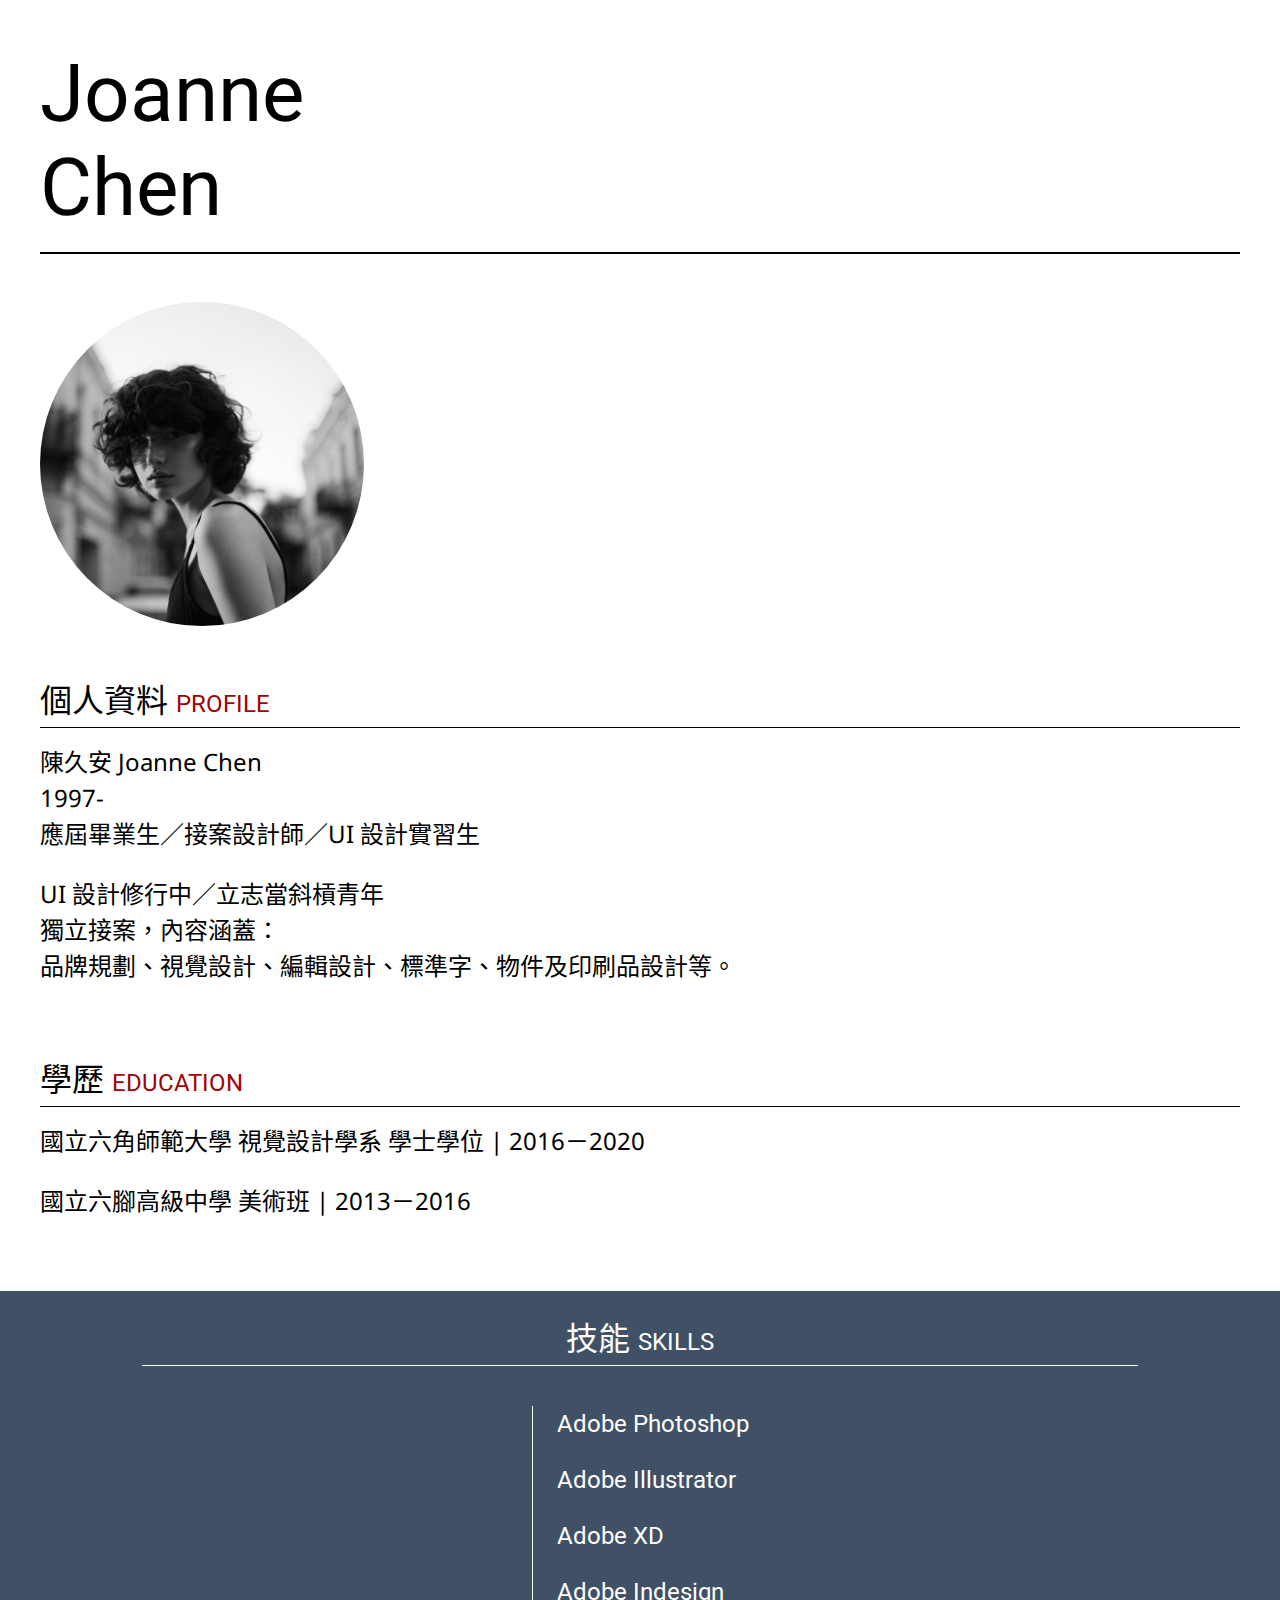
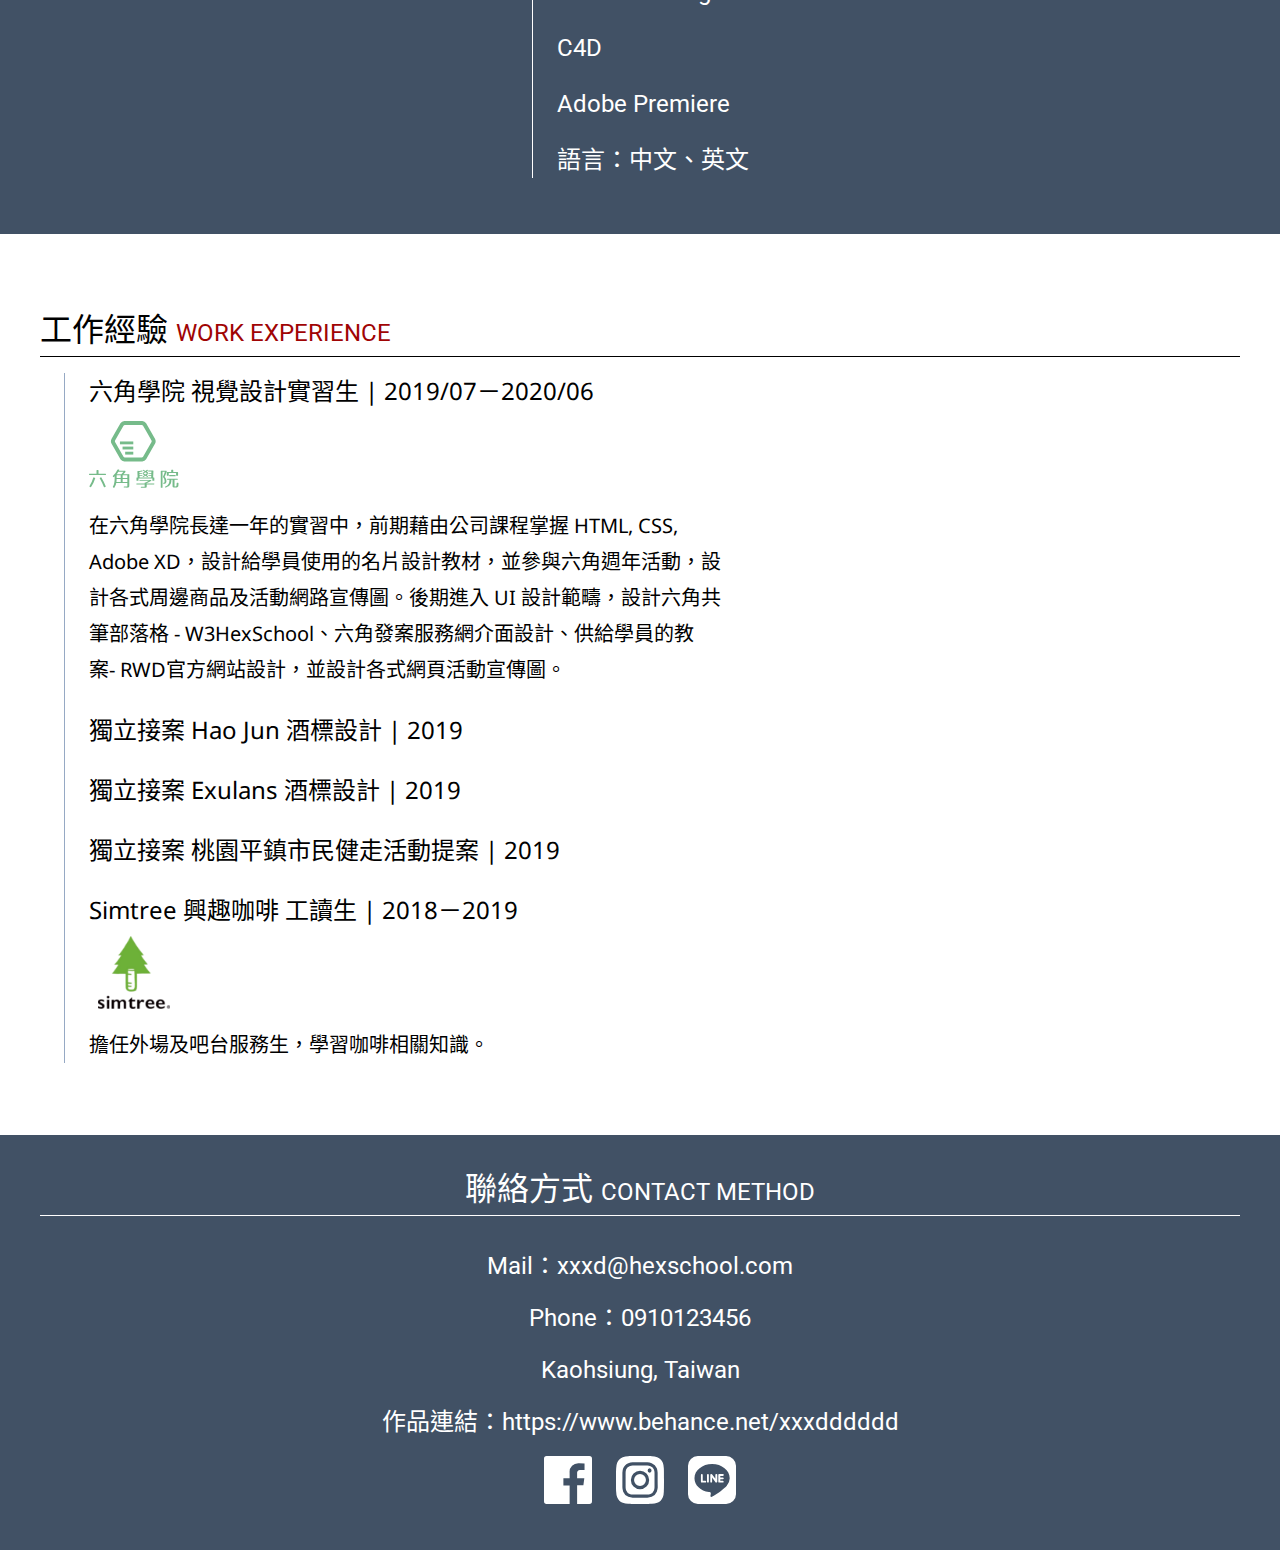
<file: 體驗營/homework1-2.html>
<!DOCTYPE html>
<html lang="zh-TW">

<head>
    <meta charset="UTF-8">
    <meta http-equiv="X-UA-Compatible" content="IE=edge">
    <meta name="viewport" content="width=device-width, initial-scale=1.0">
    <title>2021程式體驗營-新手切版任務2</title>
    <link rel="stylesheet" href="./static/hw1-2.css">
    <link rel="preconnect" href="https://fonts.gstatic.com">
    <link href="https://fonts.googleapis.com/css2?family=Noto+Sans&family=Roboto:wght@300&display=swap"
        rel="stylesheet">
</head>

<body>
    <div class="container">
        <h1 class="title mb-6">Joanne<BR>
            Chen</h1>
        <img class="mb-6" src="./static/新手切版任務img/履歷照片.png" alt="履歷照片">
        <div class="profile mb-9">
            <h2 class="subtitle">個人資料 <span>PROFILE</span></h2>
            <ul>
                <li class="mb-3">陳久安 Joanne Chen <br>1997- <br>應屆畢業生／接案設計師／UI 設計實習生</li>
                <li class="mb-3">UI 設計修行中／立志當斜槓青年 <br>獨立接案，內容涵蓋： <br>品牌規劃、視覺設計、編輯設計、標準字、物件及印刷品設計等。</li>
            </ul>
        </div>
        <div class="education mb-9">
            <h2 class="subtitle">學歷 <span>EDUCATION</span></h2>
            <ul>
                <li class="mb-3">國立六角師範大學 視覺設計學系 學士學位 | 2016－2020</li>
                <li class="mb-3">國立六腳高級中學 美術班 | 2013－2016</li>
            </ul>
        </div>
    </div>
    <div class="darkblue mb-9   ">
        <div class="skills">
            <h2 class="subtitle subtitle-darkblue mb-5">技能 <span>SKILLS</span></h2>
            <div class="skill">
                <ul>
                    <li class="mb-2-2">Adobe Photoshop</li>
                    <li class="mb-2-2">Adobe Illustrator</li>
                    <li class="mb-2-2">Adobe XD</li>
                    <li class="mb-2-2">Adobe Indesign</li>
                    <li class="mb-2-2">C4D</li>
                    <li class="mb-2-2">Adobe Premiere</li>
                    <li class="mb-2-2">語言：中文、英文</li>
                </ul>
            </div>
        </div>
    </div>
    <div class="container mb-9">
        <h2 class="subtitle">工作經驗 <span>WORK EXPERIENCE</span></h2>
        <div class="work">
            <ul>
                <li class="mb-3">
                    <h3>六角學院 視覺設計實習生 | 2019/07－2020/06</h3>
                    <img src="./static/新手切版任務img/Group 7.svg" alt="">
                    <p>在六角學院長達一年的實習中，前期藉由公司課程掌握 HTML, CSS, <br>
                        Adobe XD，設計給學員使用的名片設計教材，並參與六角週年活動，設<br>
                        計各式周邊商品及活動網路宣傳圖。後期進入 UI 設計範疇，設計六角共<br>
                        筆部落格 - W3HexSchool、六角發案服務網介面設計、供給學員的教 <br>
                        案- RWD官方網站設計，並設計各式網頁活動宣傳圖。</p>
                </li>
                <li class="mb-3">
                    <h3>獨立接案 Hao Jun 酒標設計 | 2019</h3>
                </li>
                <li class="mb-3">
                    <h3>獨立接案 Exulans 酒標設計 | 2019</h3>
                </li>
                <li class="mb-3">
                    <h3>獨立接案 桃園平鎮市民健走活動提案 | 2019</h3>
                </li>
                <li class="mb-3">
                    <h3>Simtree 興趣咖啡 工讀生 | 2018－2019</h3>
                    <img src="./static/新手切版任務img/tree.png" alt="">
                    <p>擔任外場及吧台服務生，學習咖啡相關知識。</p>
                </li>
            </ul>
        </div>
    </div>
    <div class="darkblue">
        <div class="container method">
            <h2 class="subtitle subtitle-darkblue mb-4">聯絡方式 <span>CONTACT METHOD</span></h2>

            <ul>
                <li class="mb-2">Mail：xxxd@hexschool.com</li>
                <li class="mb-2">Phone：0910123456</li>
                <li class="mb-2">Kaohsiung, Taiwan</li>
                <li class="mb-2">作品連結：https://www.behance.net/xxxdddddd</li>
                <li class="mb-2"><img class="mr-3" src="./static/新手切版任務img/facebook.svg" alt="facebook logo"><img
                        class="mr-3" src="./static/新手切版任務img/instagram.svg" alt="IG logo"><img
                        src="./static/新手切版任務img/line.svg" alt="line logo">
                </li>
            </ul>

        </div>
    </div>
</body>

</html>
</file>
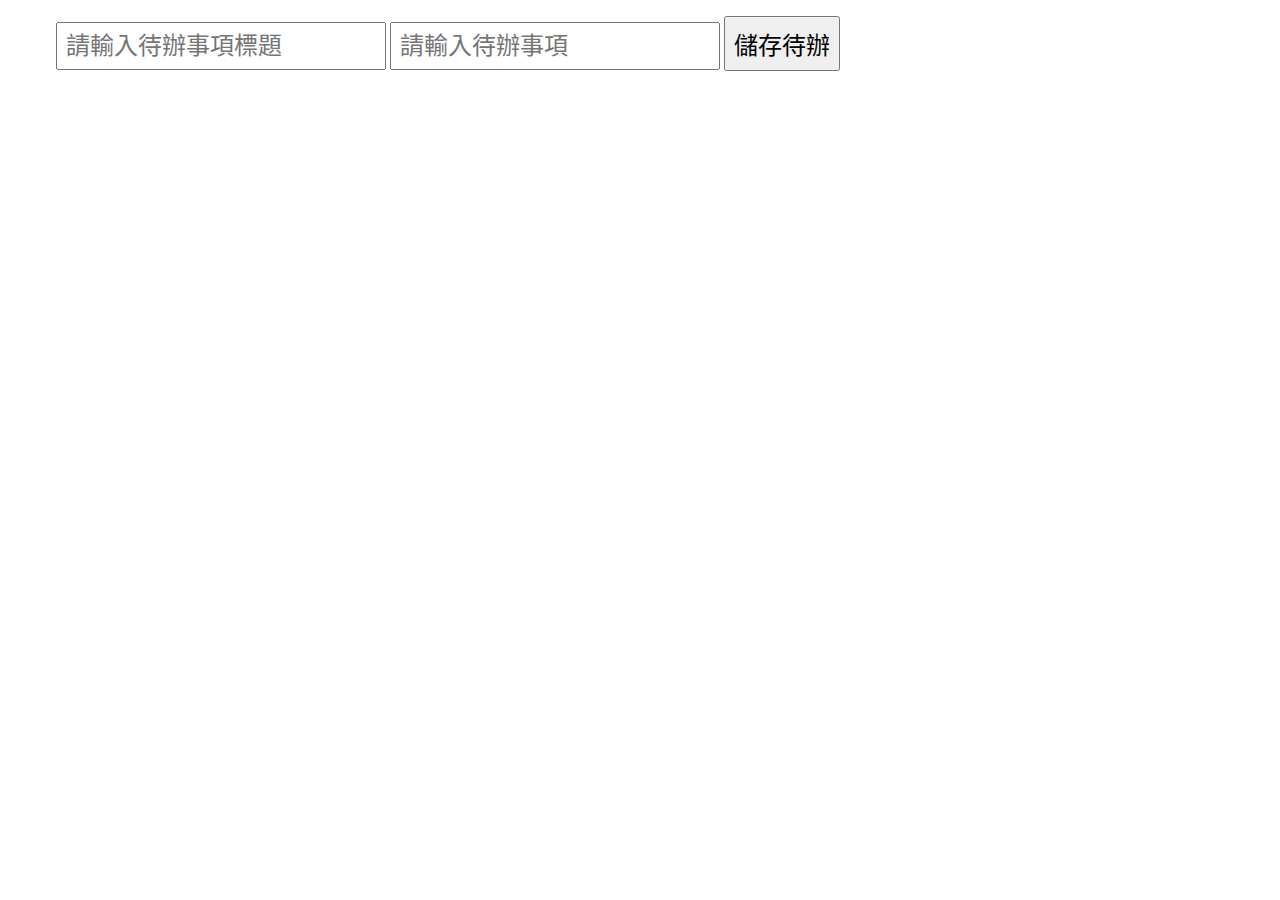
<file: 體驗營/JStodoList.html>
<!DOCTYPE html>
<html lang="zh-TW">

<head>
    <meta charset="UTF-8">
    <meta http-equiv="X-UA-Compatible" content="IE=edge">
    <meta name="viewport" content="width=device-width, initial-scale=1.0">
    <title>JStodoList</title>
    <link rel="stylesheet" href="./static/JStodoList.css">
</head>

<body>
    <div class="container">
        <div class="input-area">
            <input type="text" class="inputTitle" placeholder="請輸入待辦事項標題">
            <input type="text" class="inputContent" placeholder="請輸入待辦事項">
            <input type="button" class="save" value="儲存待辦">
        </div>
        <ul class="Lists">
            <li class="List" data-num="0">
                <h2>待辦事項</h2>
                <p>Lorem ipsum dolor sit amet consectetur adipisicing elit. Consequatur, dolorum?</p>
                <input type="button" class="delete" value="刪除">
            </li>
            <li class="List" data-num="0">
                <h2>待辦事項</h2>
                <p>Lorem ipsum dolor sit amet consectetur adipisicing elit. Consequatur, dolorum?</p>
                <input type="button" class="delete" value="刪除">
            </li>


        </ul>
    </div>
    <script src="./static/JStodoList.js"></script>
</body>

</html>
</file>
<file: 體驗營/static/hw1-2.css>
/* http://meyerweb.com/eric/tools/css/reset/ 
   v2.0 | 20110126
   License: none (public domain)
*/

html,
body,
div,
span,
applet,
object,
iframe,
h1,
h2,
h3,
h4,
h5,
h6,
p,
blockquote,
pre,
a,
abbr,
acronym,
address,
big,
cite,
code,
del,
dfn,
em,
img,
ins,
kbd,
q,
s,
samp,
small,
strike,
strong,
sub,
sup,
tt,
var,
b,
u,
i,
center,
dl,
dt,
dd,
ol,
ul,
li,
fieldset,
form,
label,
legend,
table,
caption,
tbody,
tfoot,
thead,
tr,
th,
td,
article,
aside,
canvas,
details,
embed,
figure,
figcaption,
footer,
header,
hgroup,
menu,
nav,
output,
ruby,
section,
summary,
time,
mark,
audio,
video {
    margin: 0;
    padding: 0;
    border: 0;
    font-size: 100%;
    font: inherit;
    vertical-align: baseline;
}


/* HTML5 display-role reset for older browsers */

article,
aside,
details,
figcaption,
figure,
footer,
header,
hgroup,
menu,
nav,
section {
    display: block;
}

body {
    line-height: 1;
}

ol,
ul {
    list-style: none;
}

blockquote,
q {
    quotes: none;
}

blockquote:before,
blockquote:after,
q:before,
q:after {
    content: '';
    content: none;
}

table {
    border-collapse: collapse;
    border-spacing: 0;
}


/*CSS RESET END*/

body{
    font-size: 24px;
    font-family: 'Noto Sans', sans-serif;
}

.container{
    max-width: 1200px;
    margin: 0 auto;
}

.title{
    font-family: 'Roboto', sans-serif;
    font-size: 80px;
    margin-top: 47px;
    padding-bottom: 17px;
    border-bottom: 2px solid #000;
    line-height: 94px;
}
.subtitle{
    font-size: 32px;
    border-bottom: solid 1px #000;
    line-height: 45px;
    margin-bottom: 16px;
}
.subtitle span{
    color: #A00404;
    font-size: 24px;
    font-family: 'Roboto', sans-serif;
}

.subtitle-darkblue{
    color: #FFFFFF;
    border-bottom: solid 1px #fff;
    text-align: center;
}
.subtitle-darkblue span{
    color: #FFFFFF;
}
li{
    line-height: 36px;
}
.darkblue{
    background-color: #415165;
    color: #fff
}
.skills{
    width: 996px;
    padding-top: 24px;
    padding-bottom: 36px;
    margin: 0 auto;
}
.skill{
    font-family: 'Roboto', sans-serif;
    text-align: left;
    margin: 0 auto;
    padding-left: 24px;
    margin-left: 390px;
    border-left: solid 1px #FFFFFF;
}
.work{
    margin-left: 24px;
    padding-left: 24px;
    border-left: 1px solid #96A9C4;
}
.work p {
    font-size: 20px;
}
.method{
    text-align: center;
    padding-top: 32px;
    padding-bottom: 20px;
    font-family: 'Roboto', sans-serif;
}

.mb-1{
    margin-bottom: 8px;
}
.mb-2{
    margin-bottom: 16px;
}
.mb-3{
    margin-bottom: 24px;
}
.mr-3{
    margin-right: 24px;
}
.mb-4{
    margin-bottom: 32px;
}
.mb-5{
    margin-bottom: 40px;
}
.mb-6{
    margin-bottom: 48px;
}
.mb-9{
    margin-bottom: 72px;
}
.mb-2-2{
    margin-bottom: 20px;
}
</file>
<file: 體驗營/static/JStodoList.css>
/* http://meyerweb.com/eric/tools/css/reset/ 
   v2.0 | 20110126
   License: none (public domain)
*/
html,
body,
div,
span,
applet,
object,
iframe,
h1,
h2,
h3,
h4,
h5,
h6,
p,
blockquote,
pre,
a,
abbr,
acronym,
address,
big,
cite,
code,
del,
dfn,
em,
img,
ins,
kbd,
q,
s,
samp,
small,
strike,
strong,
sub,
sup,
tt,
var,
b,
u,
i,
center,
dl,
dt,
dd,
ol,
ul,
li,
fieldset,
form,
label,
legend,
table,
caption,
tbody,
tfoot,
thead,
tr,
th,
td,
article,
aside,
canvas,
details,
embed,
figure,
figcaption,
footer,
header,
hgroup,
menu,
nav,
output,
ruby,
section,
summary,
time,
mark,
audio,
video {
  margin: 0;
  padding: 0;
  border: 0;
  font-size: 100%;
  font: inherit;
  vertical-align: baseline;
}

/* HTML5 display-role reset for older browsers */
article,
aside,
details,
figcaption,
figure,
footer,
header,
hgroup,
menu,
nav,
section {
  display: block;
}

body {
  line-height: 1;
}

ol,
ul {
  list-style: none;
}

blockquote,
q {
  quotes: none;
}

blockquote:before,
blockquote:after,
q:before,
q:after {
  content: '';
  content: none;
}

table {
  border-collapse: collapse;
  border-spacing: 0;
}

*, *::after, *::before {
  -webkit-box-sizing: border-box;
          box-sizing: border-box;
}

.container {
  max-width: 1200px;
  margin: 0 auto;
}

.input-area {
  padding: 16px;
}

.input-area input {
  font-size: 24px;
  padding: 8px;
}

.Lists {
  display: -webkit-box;
  display: -ms-flexbox;
  display: flex;
  -ms-flex-wrap: wrap;
      flex-wrap: wrap;
}

.List {
  background: #ffbb00;
  width: 280px;
  height: 200px;
  border: 1px solid green;
  margin-bottom: 16px;
  margin-left: 8px;
  margin-right: 8px;
  padding: 30px;
  font-size: 24px;
  position: relative;
}

.List h2 {
  text-align: center;
  font-size: 40px;
  margin-bottom: 16px;
  border-bottom: solid 1px green;
}

.List .delete {
  position: absolute;
  right: 10px;
  bottom: 10px;
}
/*# sourceMappingURL=JStodoList.css.map */
</file>
